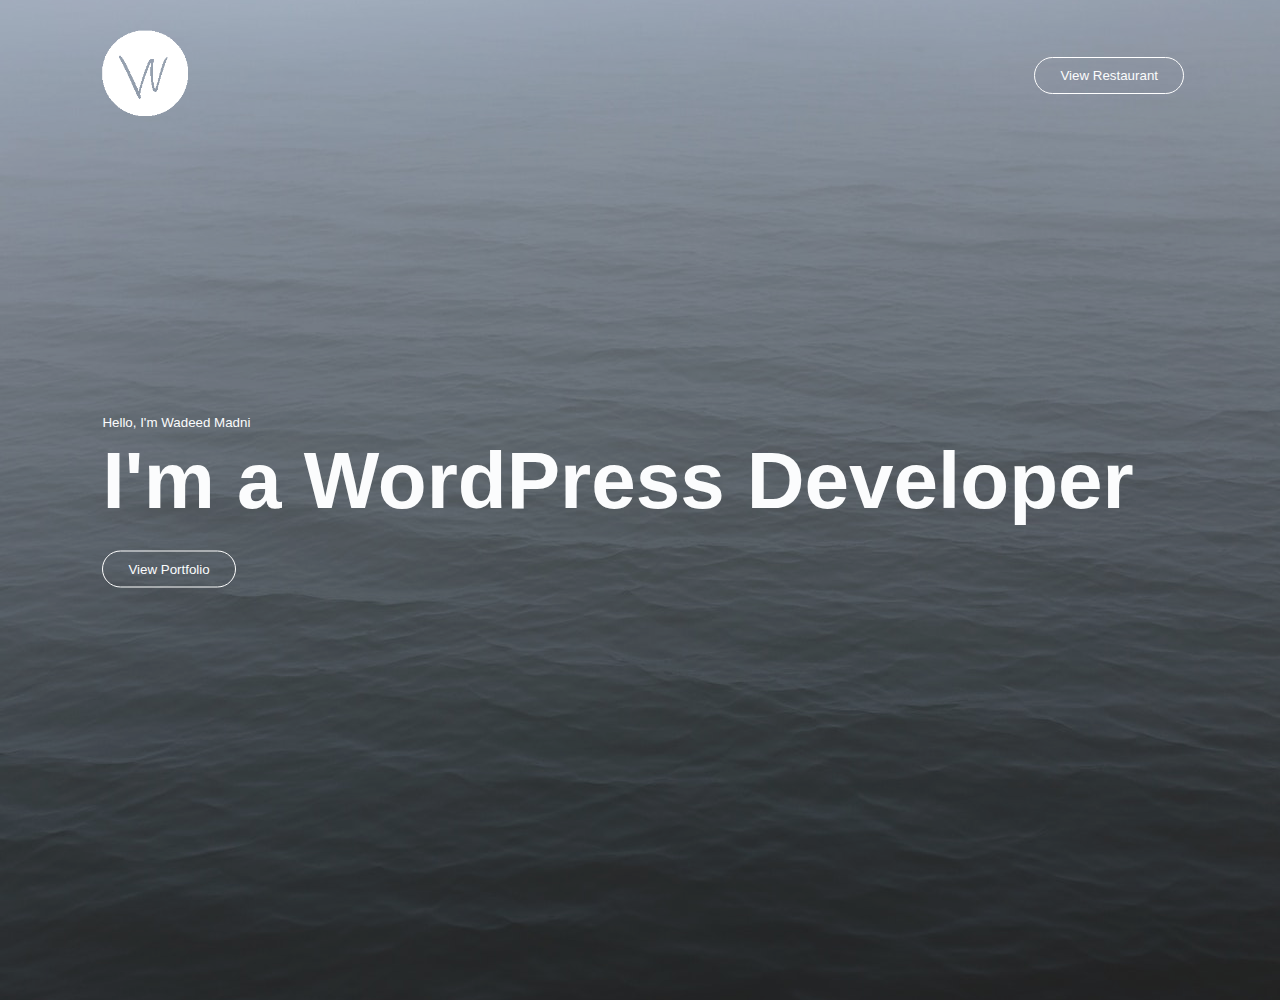
<file: index.html>
<!DOCTYPE html>
<html>
<head>
    <title>Wadeed Madni -WordPress Developer</title>

    <link rel="stylesheet" href="style.css">
</head>
<body>

    <div class="background">
       <div class="navbar">
           <img src="logo.png" class="logo">
                          <button type="button" class="button" onclick="window.location.href='restaurant.html';">View Restaurant</button>            
        </div>
        
        <div class="content">
        <small>Hello, I'm Wadeed Madni</small>
        <h1>I'm a WordPress Developer</h1>
        <button type="button" class="button" onclick="window.location.href='portfolio.html';">View Portfolio</button>
       </div>
    </div>
</body>
</html>
</file>
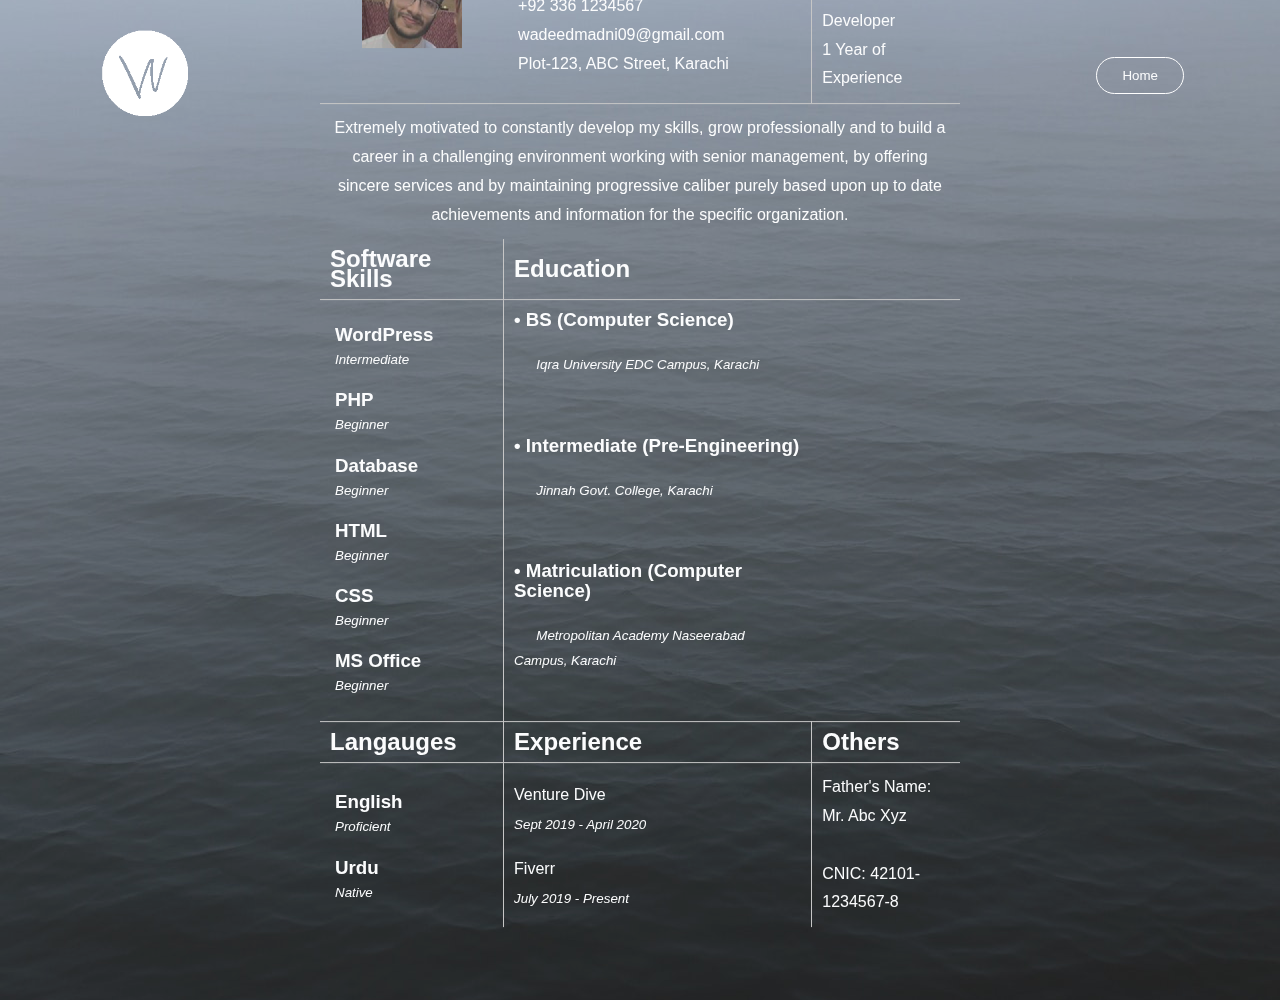
<file: portfolio.html>
<!DOCTYPE html>
<html>
<head>
    <title>Wadeed Madni -WordPress Developer</title>

    <link rel="stylesheet" href="style.css">
</head>
<body>

    <div class="background">
       <div class="navbar">
           <img src="logo.png" class="logo">
                   <button type="button" class="button" onclick="window.location.href='wadeedmadni.github.io';">Home</button>
        </div>
        
        <div class="content-cv">
        
<table class="table">
    <tr>
        <td rowspan="2" style="text-align: center;">
            <img src="dp.png" class="logo"> 
        </td>
        <td>
            <h2>Muhammad Wadeed Madni</h2>
        </td>
        <td class="leftborder bottomborder">
           <h2>Profile</h2>
        </td>
    </tr>
    <tr>
        <td class="">
            <p>+92 336 1234567 <br> wadeedmadni09@gmail.com <br> Plot-123, ABC Street, Karachi</p>
        </td>
        <td  class="leftborder">
           <p>Wordpress Developer <br> 1 Year of Experience</p>
        </td>
    </tr>
    <tr>
        <td class="topborder center" colspan="3">   
            <p>Extremely motivated to constantly develop my skills, grow professionally and to build a career in a challenging environment working with senior management, by offering sincere services and by maintaining progressive caliber purely based upon up to date achievements and information for the specific organization.
           </p>
        </td>
    </tr>
    <tr>
       <td  class="bottomborder"><h2>Software Skills</h2></td>
       <td  class="leftborder bottomborder" colspan="2"><h2>Education</h2></td>
    </tr>
    <tr>
        <td>
            <h3>WordPress</h3> <i><sub> Intermediate</sub></i> <br> <br>
        <h3>PHP</h3> <i><sub>Beginner</sub></i> <br> <br>
        <h3>Database</h3> <i><sub>Beginner</sub></i> <br> <br>
        <h3>HTML</h3> <i><sub>Beginner</sub></i> <br> <br>
        <h3>CSS</h3> <i><sub>Beginner</sub></i> <br> <br>
        <h3>MS Office</h3> <i><sub>Beginner</sub></i> <br>
        </td>
        
        <td   class="leftborder">
        <h3>• BS (Computer Science)</h3> <br> &nbsp;&nbsp;&nbsp;&nbsp;&nbsp;<i><sub>Iqra University EDC Campus, Karachi</sub></i> <br><br><br><br>
        <h3>• Intermediate (Pre-Engineering)</h3> <br> &nbsp;&nbsp;&nbsp;&nbsp;&nbsp;<i><sub>Jinnah Govt. College, Karachi</sub></i> <br><br><br><br>
        <h3>• Matriculation (Computer Science)</h3> <br> &nbsp;&nbsp;&nbsp;&nbsp;&nbsp;<i><sub>Metropolitan Academy Naseerabad Campus, Karachi</sub></i> <br><br><br>
        </td>
        
    </tr>
    <tr>
    <td  class="topborder bottomborder">
        <h2>Langauges</h2>
    </td>
    <td  class="topborder leftborder bottomborder">
        <h2>Experience</h2>
    </td>
        <td  class="topborder leftborder bottomborder">
        <h2>Others</h2>
    </td>
    </tr>
    
    <tr>
        <td style="padding-top: 20px;">
            <h3>English</h3> <i><sub> Proficient</sub></i> <br> <br>
            <h3>Urdu</h3> <i><sub> Native</sub></i>
        </td>
        <td class="leftborder">
            <p>Venture Dive</p><i><sub> Sept 2019 - April 2020</sub></i> <br> <br>
            <p>Fiverr</p><i><sub> July 2019 - Present</sub></i>
        </td>
        <td class="leftborder">
            <p>Father's Name: Mr. Abc Xyz <br> <br> CNIC: 42101-1234567-8 </p>
        </td>
    </tr>
    
    
    
</table>
       </div>
       

    </div>
</body>
</html>
</file>
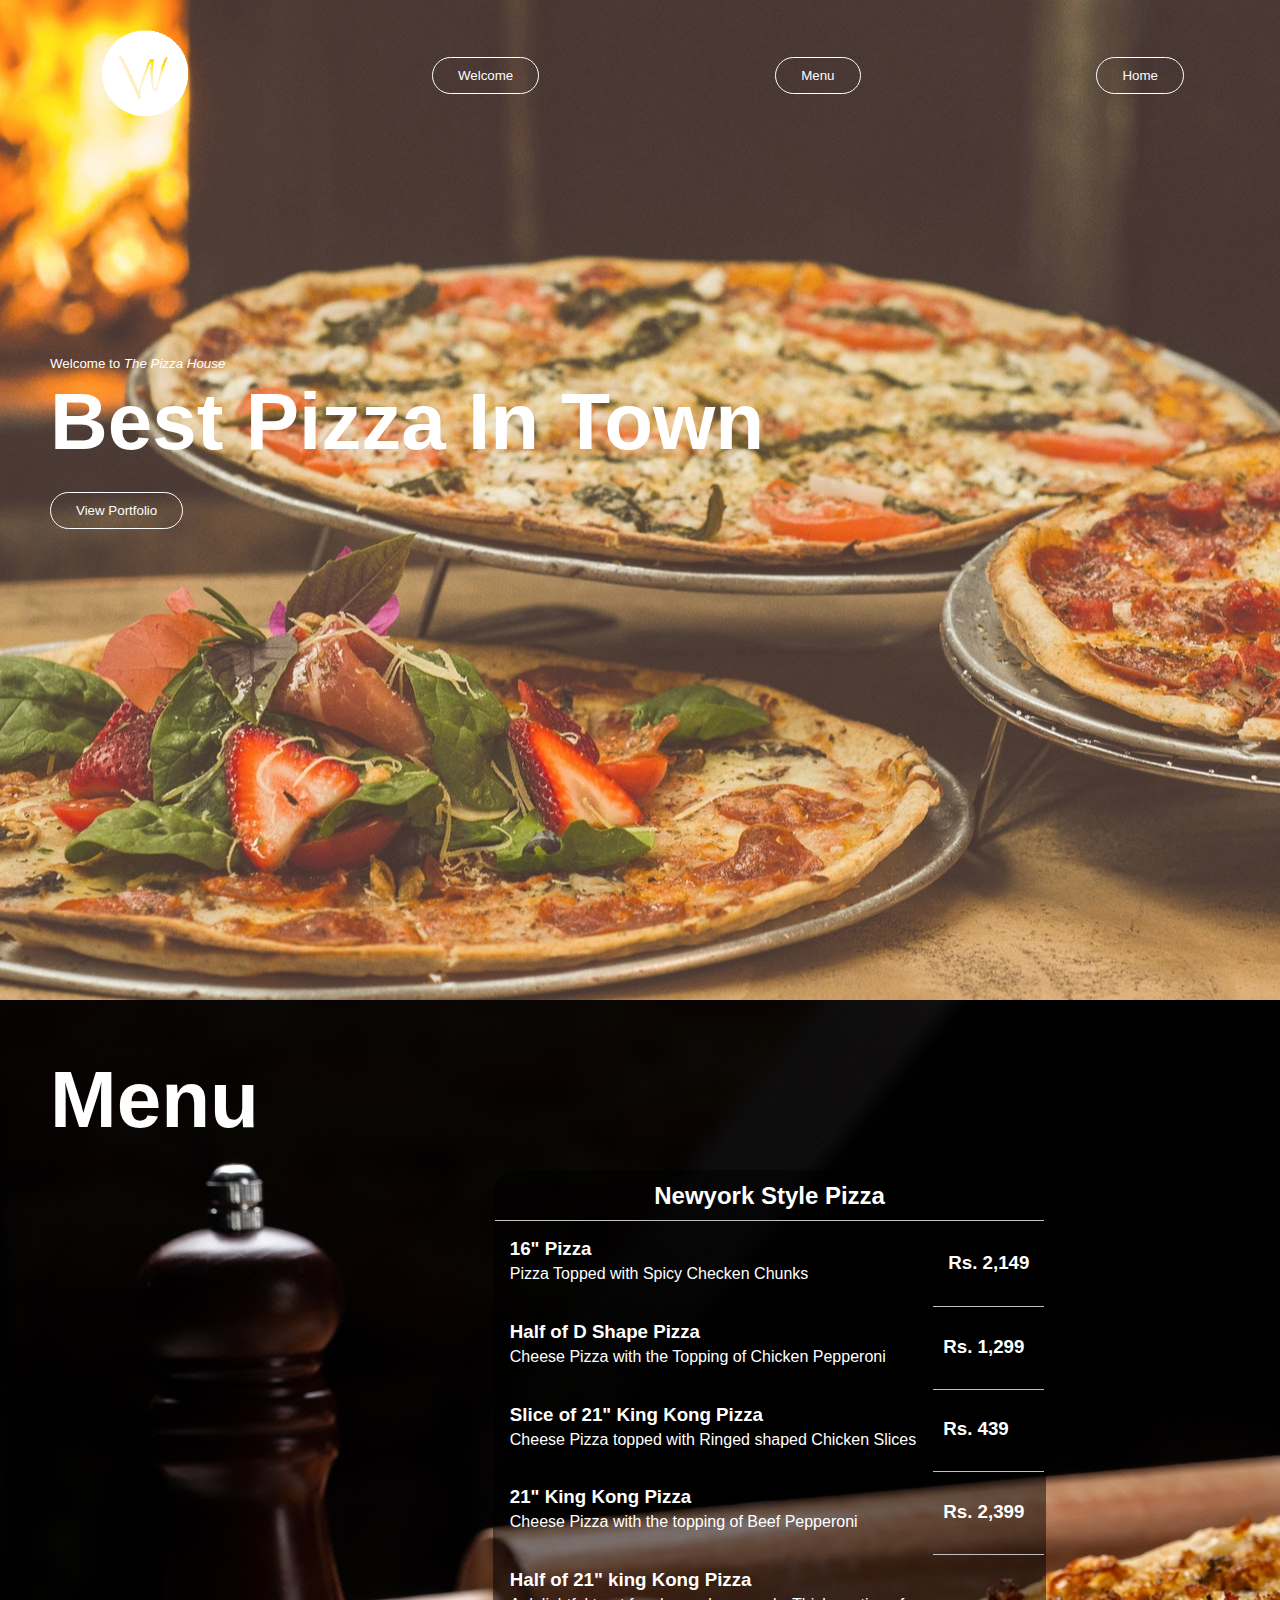
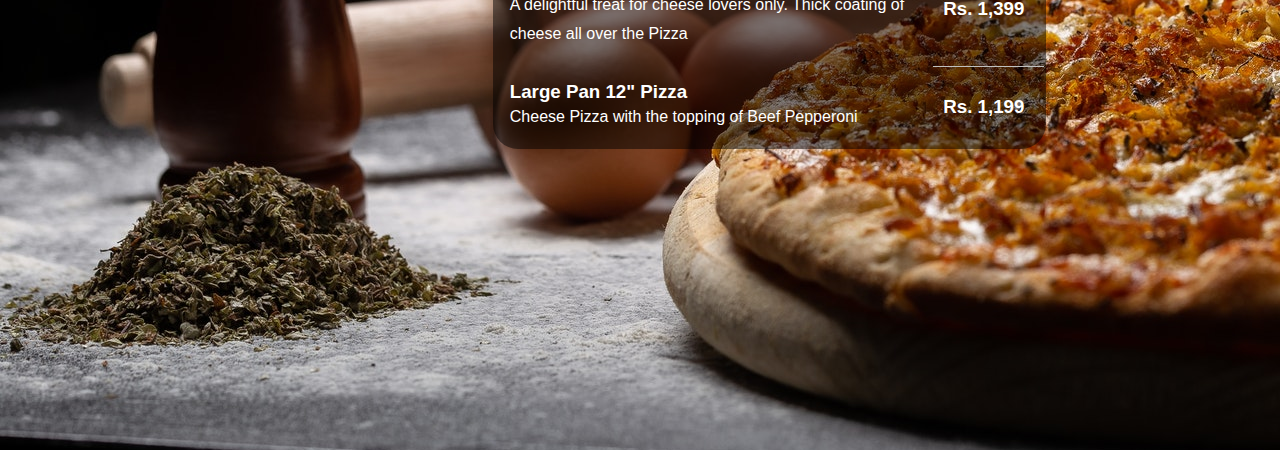
<file: restaurant.html>
<!DOCTYPE html>
<html>
<head>
    <title>Wadeed Madni -WordPress Developer</title>
    <link rel="stylesheet" href="style.css">
    
    <script>
        function welcome(){
            alert('آپ سے مل کر خوشی ہوئی!');
        }
        
    </script>
</head>
<body class="rest" onload="welcome()">

    <div class="backgroundrest">

       <div class="navbar">
          
           <img src="logo.png" class="logo">                          
                        
                        <button type="button" class="button" onclick="window.location.href='#';">Welcome</button>    
                        
                        <button type="button" class="button" onclick="window.location.href='#menu';">Menu</button>
                         
                          <button type="button" class="button" onclick="window.location.href='index.html';">Home</button>
                   
        </div>
        
        <div class=" sectionone">
            <small>Welcome to <i>The Pizza House</i></small>
        <h1>Best Pizza In Town</h1>
        <button type="button" class="button" onclick="window.location.href='portfolio.html';">View Portfolio</button>
       </div>
       </div>
        
              <div id="menu" class="section">   
        <h1>Menu</h1>

        
        <div>
            <table class="menu">
                <tr>
                    <td colspan="2" class="center bottomborder">
                        <h2>Newyork Style Pizza</h2>
                    </td>
                </tr>
                <tr>
                    <td>
                        <h3>16" Pizza</h3>
                        <p>Pizza Topped with Spicy Checken Chunks</p>
                    </td>
                    <td>
                        <h3>Rs. 2,149</h3>
                    </td>
                </tr>
                <tr>
                    <td>
                        <h3>Half of D Shape Pizza</h3>
                        <p>Cheese Pizza with the Topping of Chicken Pepperoni</p>
                    </td>
                    <td class="topborder">
                        <h3>Rs. 1,299</h3>
                    </td>
                </tr>
                <tr>
                    <td>
                        <h3>Slice of 21" King Kong Pizza</h3>
                        <p>Cheese Pizza topped with Ringed shaped Chicken Slices</p>
                    </td>
                    <td class="topborder">
                        <h3>Rs. 439</h3>
                    </td>
                </tr>
                <tr>
                    <td>
                        <h3>21" King Kong Pizza</h3>
                        <p>Cheese Pizza with the topping of Beef Pepperoni</p>
                    </td>
                    <td class="topborder">
                        <h3>Rs. 2,399</h3>
                    </td>
                </tr>
                <tr>
                    <td>
                        <h3>Half of 21" king Kong Pizza</h3>
                        <p>A delightful treat for cheese lovers only. Thick coating of<br>cheese all over the Pizza</p>
                    </td>
                    <td class="topborder">
                        <h3>Rs. 1,399</h3>
                    </td>
                </tr>
                <tr>
                    <td>
                        <h3>Large Pan 12" Pizza</h3>
                        <p>Cheese Pizza with the topping of Beef Pepperoni</p>
                    </td>
                    <td class="topborder">
                        <h3>Rs. 1,199</h3>
                    </td>
                </tr>
            </table>
            
            
            
        </div>
       </div>      

       
  
</body>
</html>
</file>
<file: style.css>
*{
    margin: 0;
    padding: 0;
    font-family: sans-serif;
}

body{
    
}
body.rest{

}
.background{
    width: 100%;
    height: 1000px;
    background-position:center;
    opacity: 0.9;
    position: relative; 
    background-image: url(bg.jpg);

}
.backgroundrest{
    width: 100%;
    height: 1000px;
    background-position:center;
    opacity: 0.9;
    position: relative; 
background-image: url(bg2.jpg);
}
.logo{
    width: 100px;
    cursor: pointer;
}
.navbar{
    width: 85%;
    height: 15%;
    margin: auto;
    display: flex;
    align-items: center;
    justify-content: space-between;
}
.div{
    float: left;
    
}
.button{
    color: #fbfcfd;
    padding: 10px 25px;
    background:transparent;
    border: 1px solid #fff;
    border-radius: 20px;
    outline: none;
    cursor: pointer;
    z-index:2;
}
.button:hover{
    color: black;
    padding: 10px 25px;
    background:white;
    border: 1px solid #fff;
    border-radius: 20px;
    outline: none;
    cursor: pointer;
}
.content{
    color: #fbfcfd;
    position: absolute;
    top: 50%;
    left: 8%;
    transform: translateY(-50%);
    z-index: 2;
}
.content-cv{
    color: #fbfcfd;
    position:fixed;
    transform: translateY(-45%);
    z-index:1;
    align-content: center;
}
h1{
    font-size: 80px;
    margin: 10px 0 30px;
    line-height: 80px;
}

.center{
    text-align: center;
}
.table{
    margin-top:30%;
    margin-left: 25%;
    width: 50%;
    border-spacing: 0px;
    line-height: 20px;
}
.leftborder{
    padding:10px;
    border-left: 1px solid silver ;
    border-collapse: collapse;
}
.rightborder{
    padding:10px;
    border-right: 1px solid silver ;
    border-collapse: collapse;
}
.topborder{
    padding:10px;
    border-top: 1px solid silver ;
    border-collapse: collapse;
}
.bottomborder{
    padding:10px;
    border-bottom: 1px solid silver;
    border-collapse: collapse;
}
sub{
    vertical-align: sub;
    font-size: smaller;
}

div.section{
    height:1000px;
    padding: 50px 0 0 50px;   
    color: white;
    background-image: url(bg3.jpg);
   
}
div.sectionone{
    height:400px;
    padding: 50px 0 0 50px;
    margin-top: 12%;
    color: white;
    
}
.menu{
    margin-left: 36%;
    background-color:rgba(0, 0, 0, 0.5);
    border-radius: 25px;
}
td{
    padding: 15px;
}
p{
    line-height: 1.8;
}
</file>
